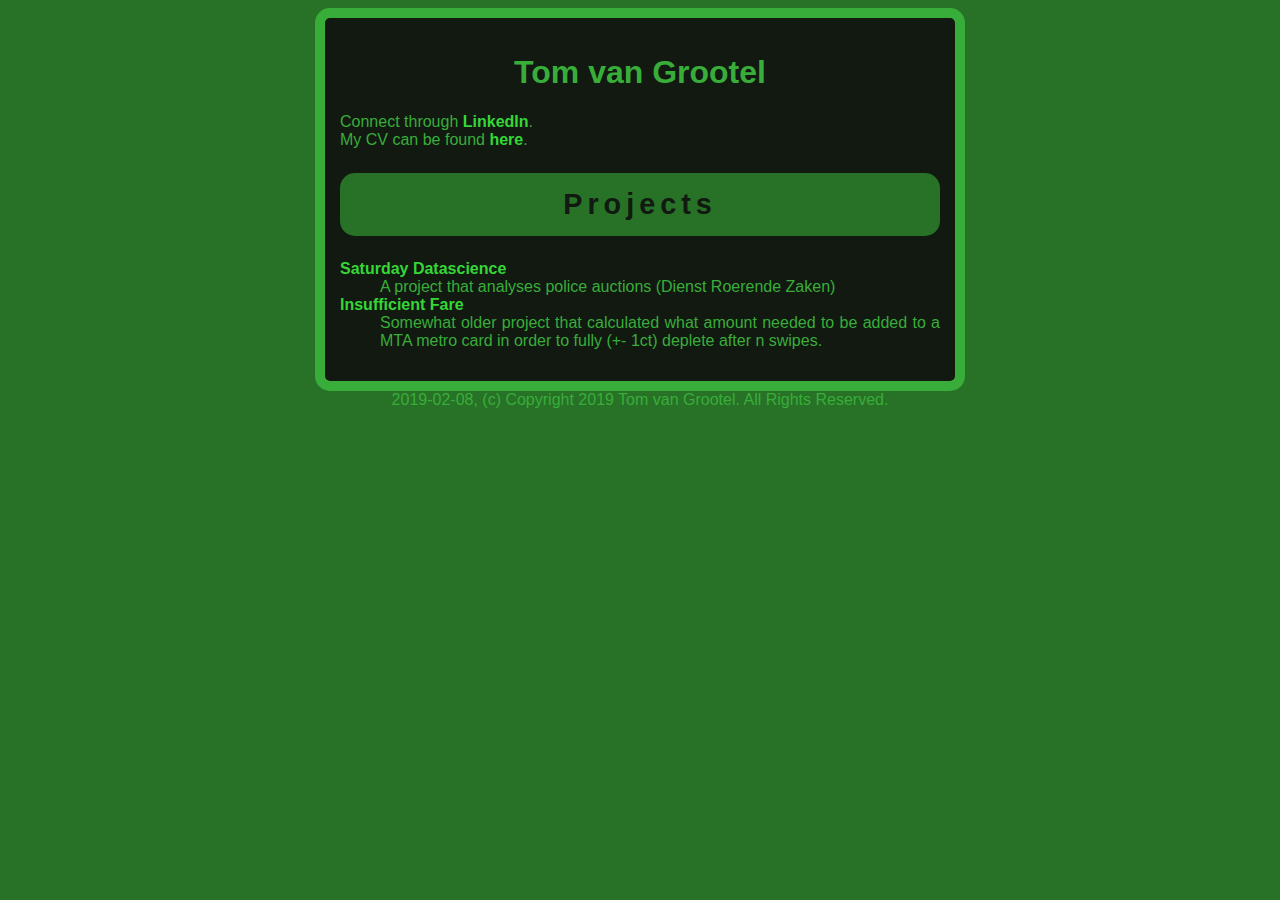
<file: index.html>
<!DOCTYPE html>
<html lang="en">
<head>
  <meta charset="utf-8">
  <meta http-equiv="x-ua-compatible" content="ie=edge">
  <meta name="viewport" content="width=device-width, initial-scale=1, shrink-to-fit=no">

  <title>r5atom.github.io</title>
  <link type="text/css" rel="stylesheet" href="./assets/stylesheet.css"/>
</head>
<body>
<div>
<h1>Tom van Grootel</h1> 
<p>
    Connect through <A href="https://www.linkedin.com/in/tjvangrootel">LinkedIn</A>.</br>
    My CV can be found <A href="./cv.html">here</A>.</br>
</p>
<h2>Projects</h2>
<p>
<dl>
    <dt><a href="https://github.com/r5atom/Saturday-Datascience">Saturday Datascience</a></dt>
    <dd>A project that analyses police auctions (Dienst Roerende Zaken)</dd>
    <dt><a href="https://r5atom.github.io/insufficient-fare/">Insufficient Fare</a></dt>
    <dd>Somewhat older project that calculated what amount needed to be added to a MTA metro card in order to fully (+- 1ct) deplete after n swipes.</dd>
</dl> 
</p>
</div>
<!-- isoD TAB, c) TAB -->
<center>2019-02-08, (c) Copyright 2019 Tom van Grootel. All Rights Reserved.</center>
</body>
</html>
</file>
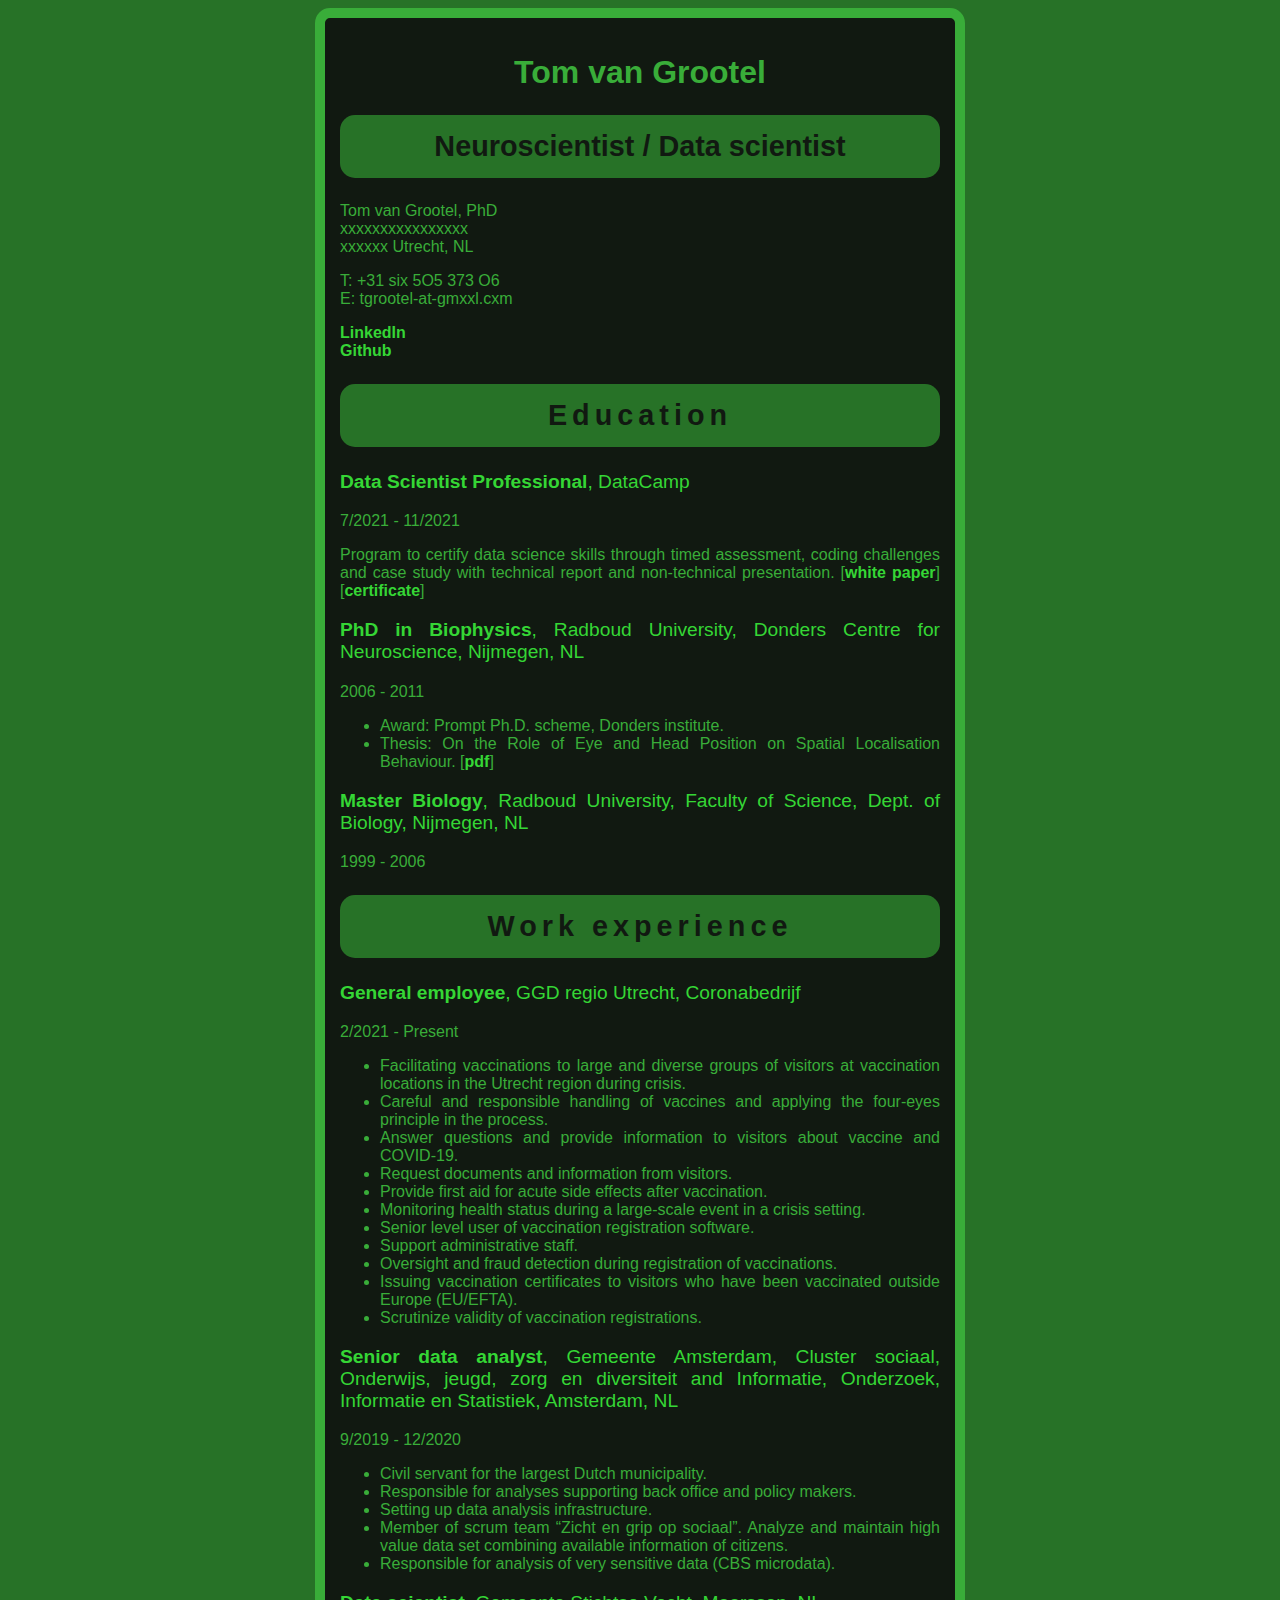
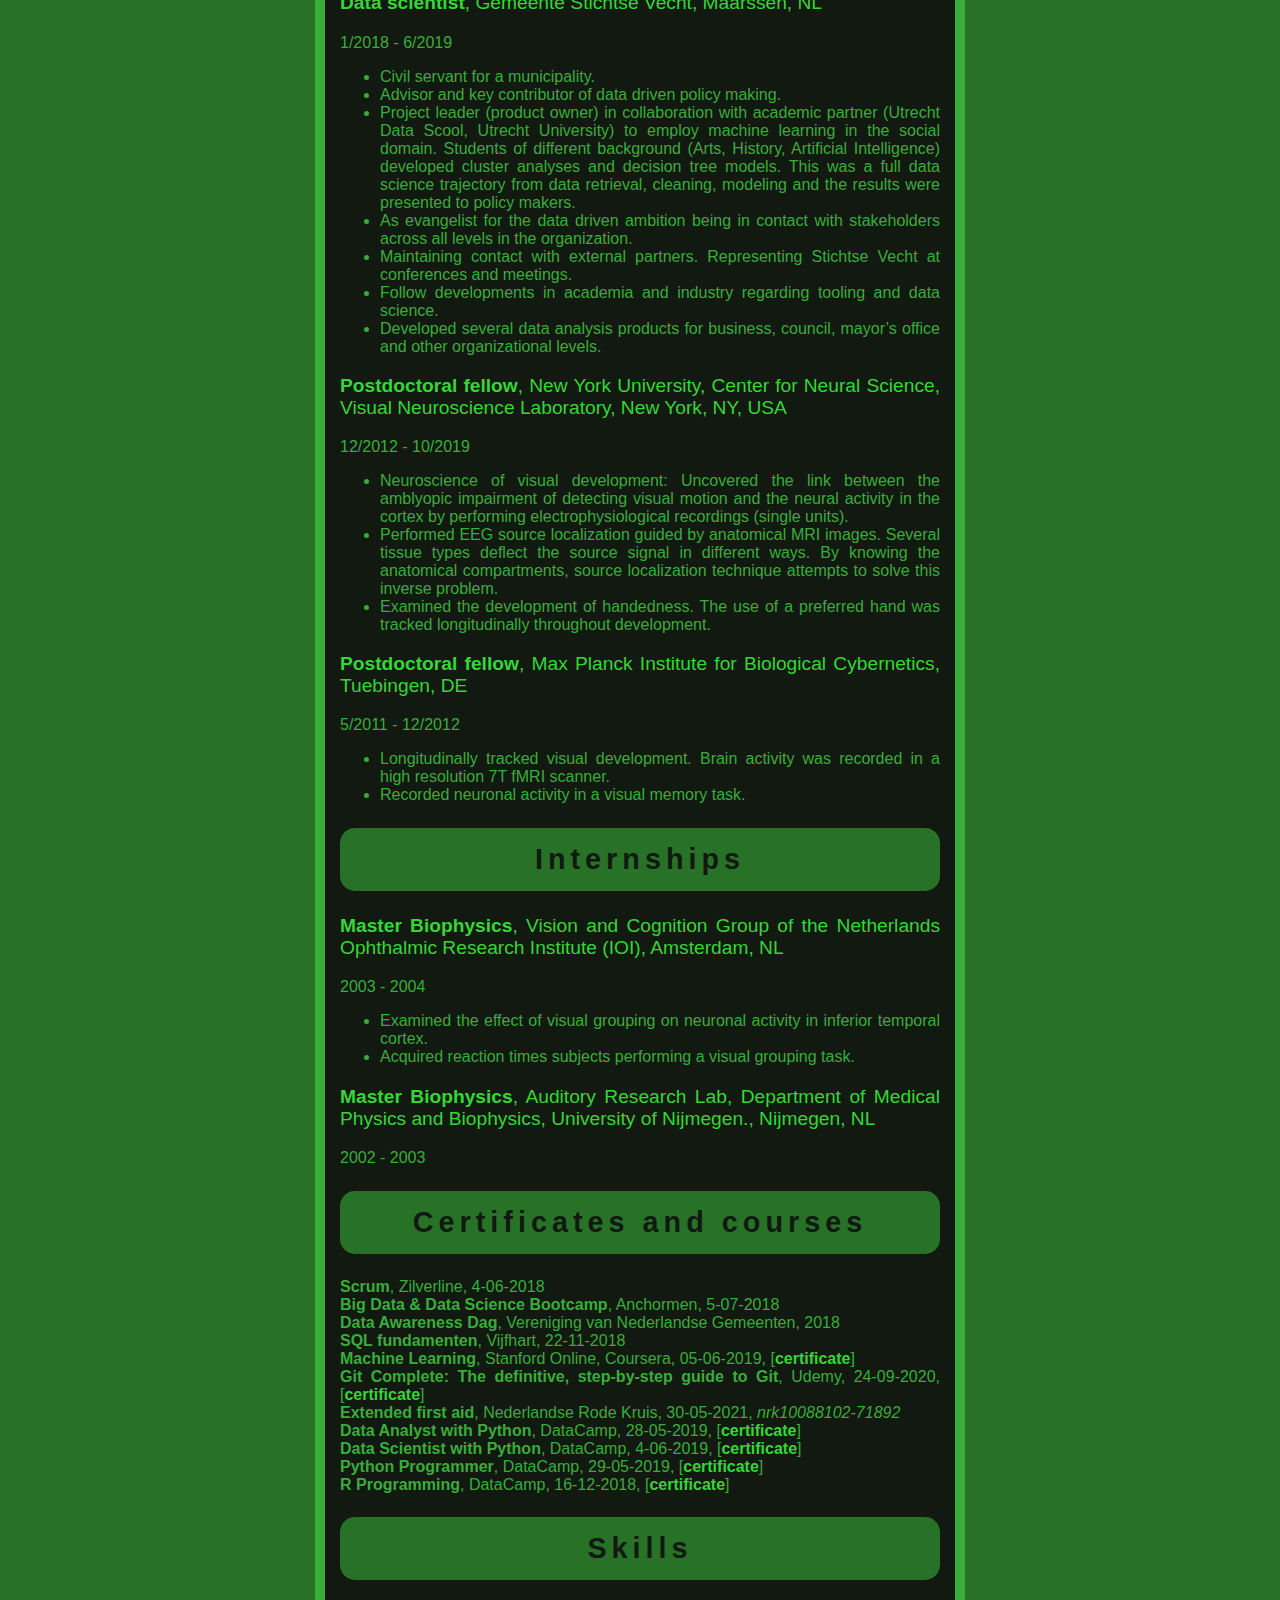
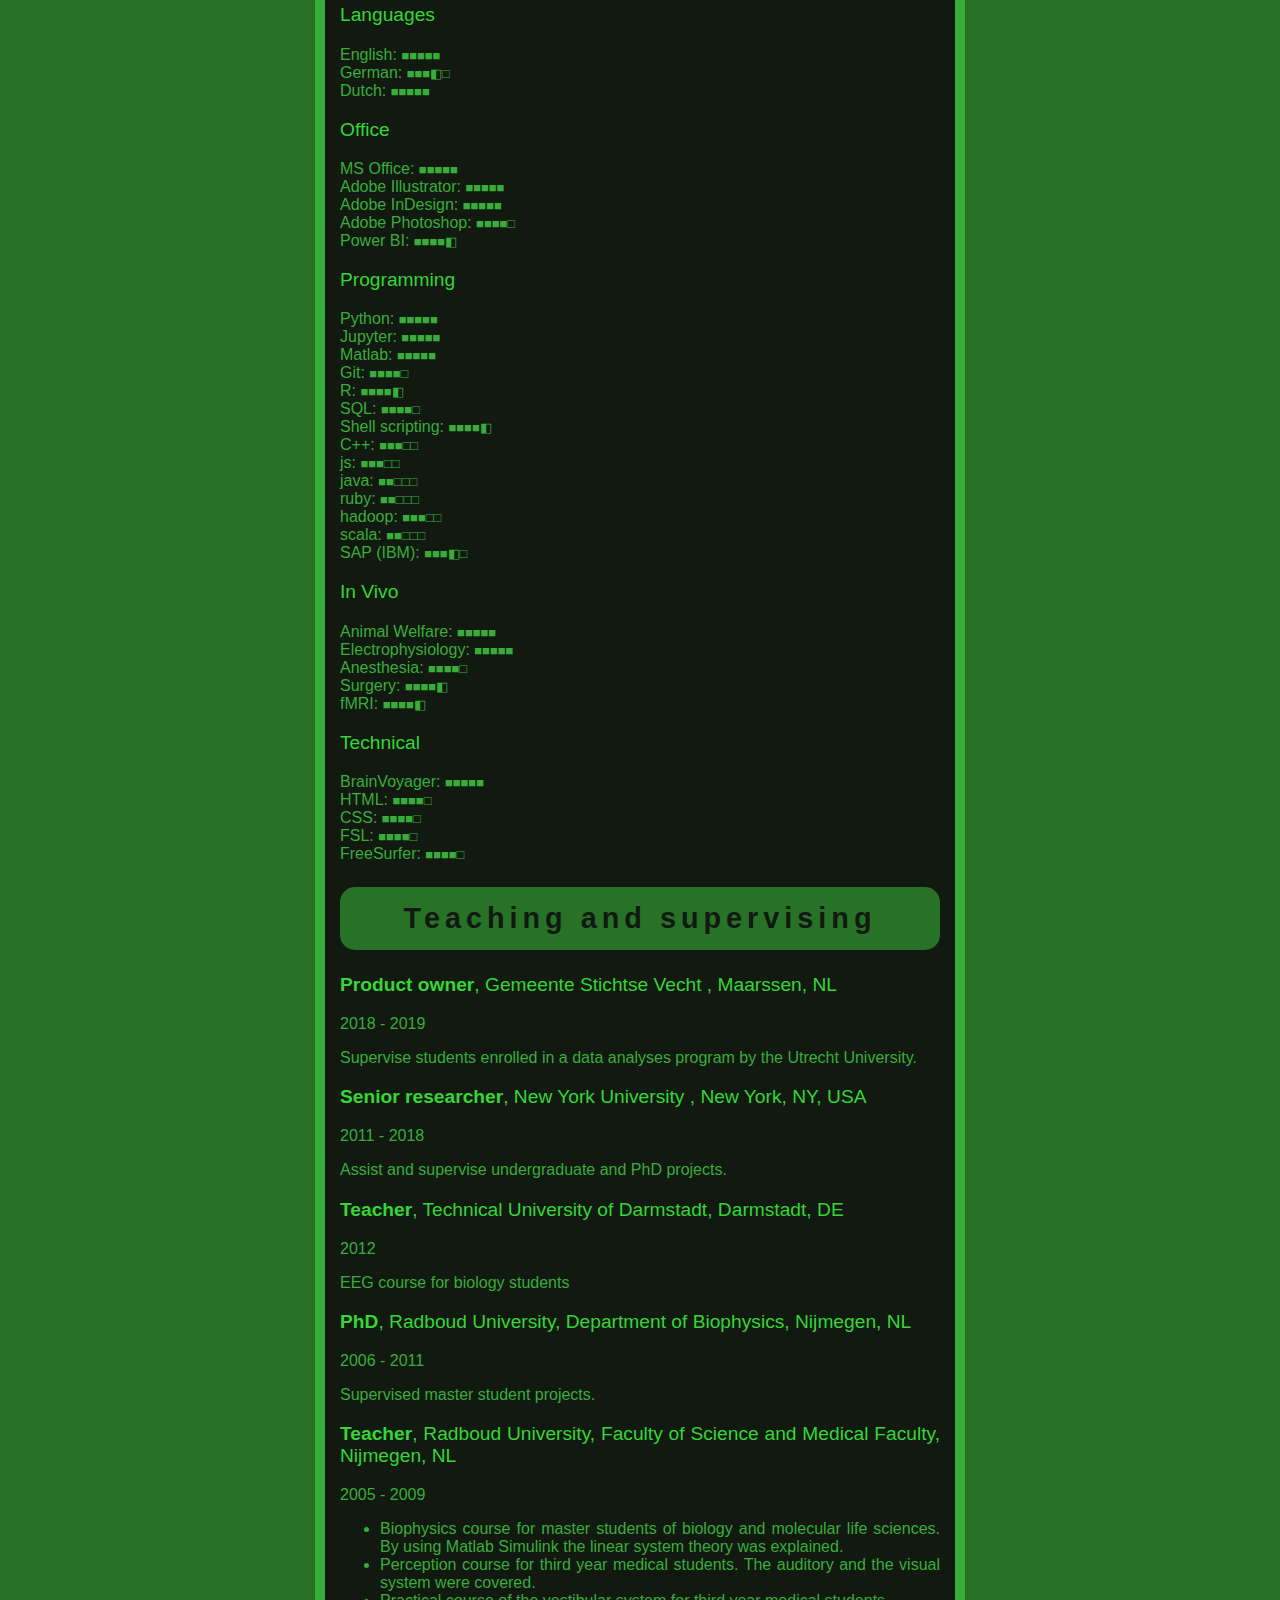
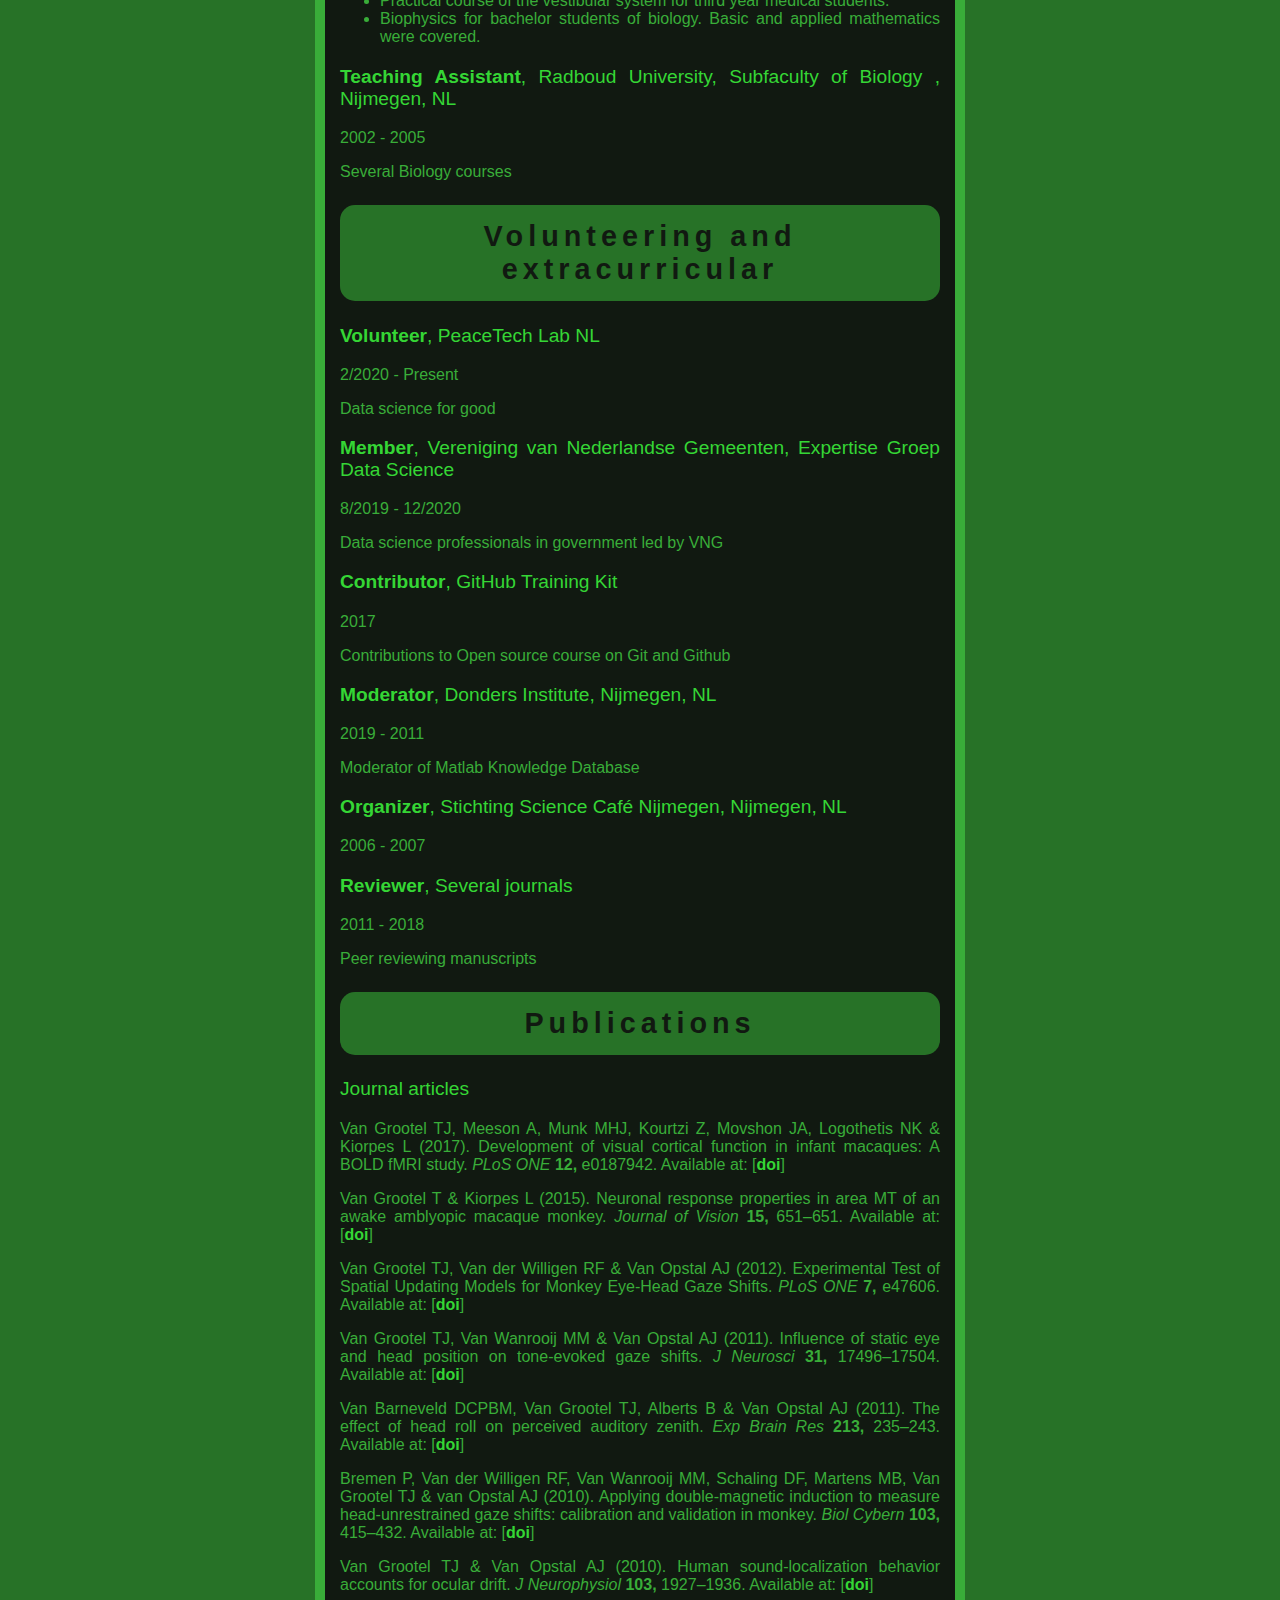
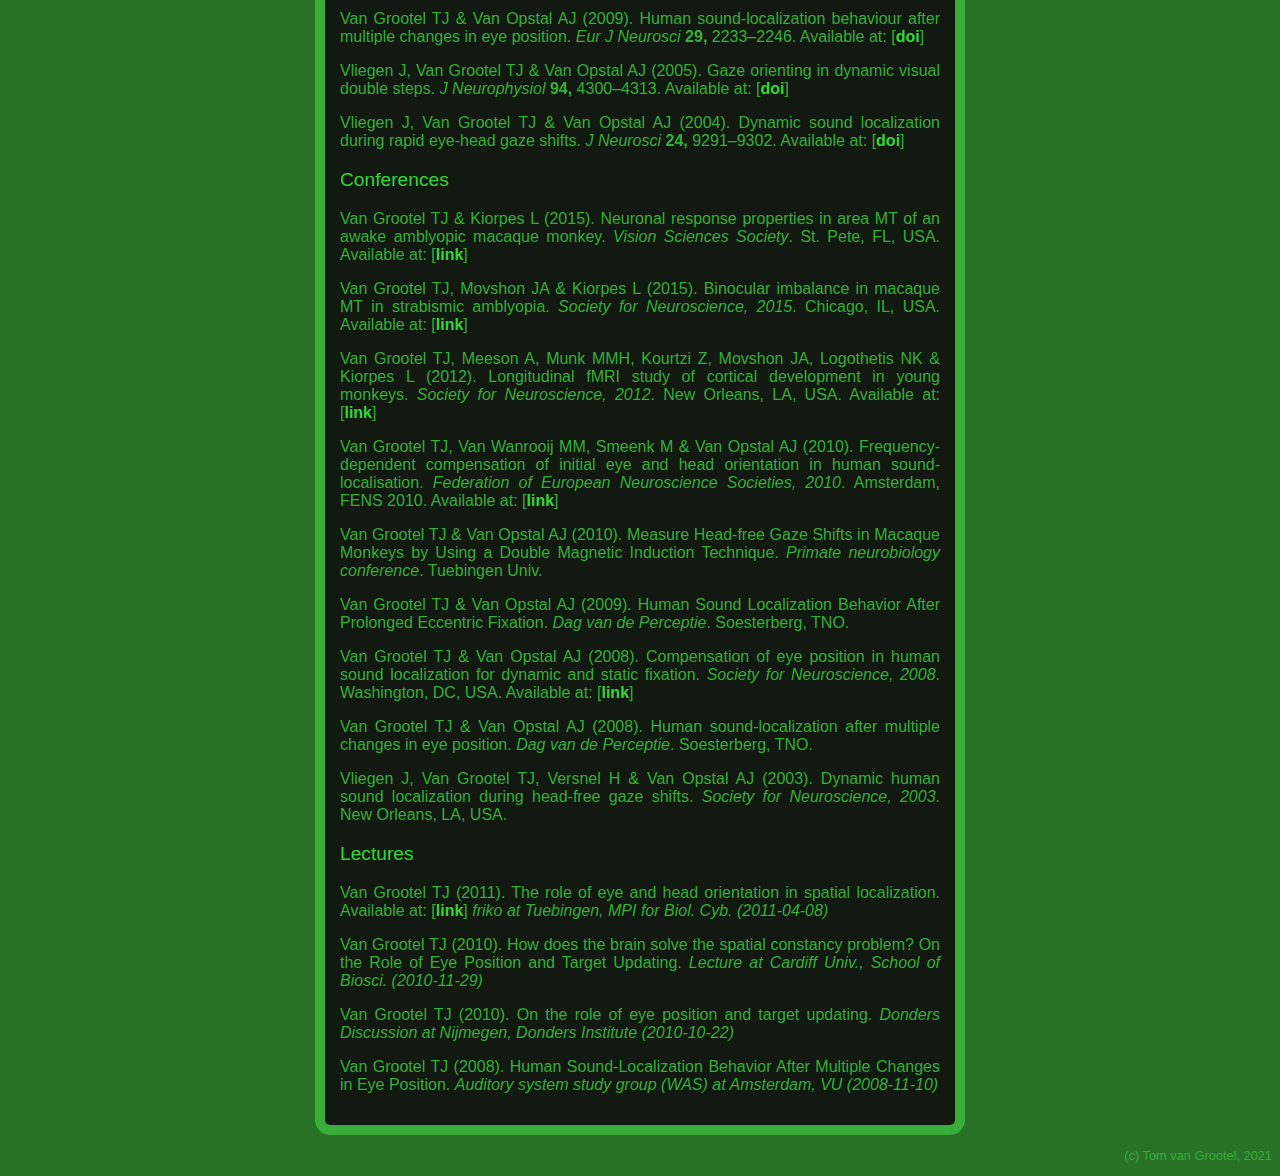
<file: cv.html>
<html><head><meta content="text/html; charset=utf-8" http-equiv="content-type"/><meta charset="utf-8"/><title>r5atom.github.io - Tom van Grootel - CV</title><link href="assets/stylesheet.css" rel="stylesheet" type="text/css"/></head><body><div><h1 id="tom-van-grootel">Tom van Grootel</h1>
<h2 id="neuroscientist-data-scientist" style="letter-spacing: 0px;">Neuroscientist / Data scientist</h2>
<p>Tom van Grootel, PhD<br/>
xxxxxxxxxxxxxxxx<br/>
xxxxxx Utrecht, NL</p>
<p>T: +31 six 5O5 373 O6<br/>
E: tgrootel-at-gmxxl.cxm</p>
<p><a href="https://www.linkedin.com/in/tjvangrootel/">LinkedIn</a><br/>
<a href="https://github.com/r5atom/">Github</a></p><h2 id="education">Education</h2>
<h3 id="data-scientist-professional-datacamp"><strong>Data Scientist Professional</strong>, DataCamp</h3>
<p class="date">7/2021 - 11/2021</p>
<p>Program to certify data science skills through timed assessment, coding challenges and case study with technical report and non-technical presentation. [<a href="https://assets.datacamp.com/email/other/ds-certification-whitepaper.pdf">white paper</a>] [<a href="https://www.datacamp.com/certificate/DS0017580930449">certificate</a>]</p>
<h3 id="phd-in-biophysics-radboud-university-donders-centre-for-neuroscience-nijmegen-nl"><strong>PhD in Biophysics</strong>, Radboud University, Donders Centre for Neuroscience, Nijmegen, NL</h3>
<p class="date">2006 - 2011</p>
<ul>
<li>Award: Prompt Ph.D. scheme, Donders institute.<br/>
</li>
<li>Thesis: On the Role of Eye and Head Position on Spatial Localisation Behaviour. [<a href="http://repository.ubn.ru.nl/handle/2066/83262">pdf</a>]</li>
</ul>
<h3 id="master-biology-radboud-university-faculty-of-science-dept.-of-biology-nijmegen-nl"><strong>Master Biology</strong>, Radboud University, Faculty of Science, Dept. of Biology, Nijmegen, NL</h3>
<p class="date">1999 - 2006</p>
<h2 id="work-experience">Work experience</h2>
<h3 id="general-employee-ggd-regio-utrecht-coronabedrijf"><strong>General employee</strong>, GGD regio Utrecht, Coronabedrijf</h3>
<p class="date">2/2021 - Present</p>
<ul>
<li>Facilitating vaccinations to large and diverse groups of visitors at vaccination locations in the Utrecht region during crisis.</li>
<li>Careful and responsible handling of vaccines and applying the four-eyes principle in the process.</li>
<li>Answer questions and provide information to visitors about vaccine and COVID-19.</li>
<li>Request documents and information from visitors.</li>
<li>Provide first aid for acute side effects after vaccination.</li>
<li>Monitoring health status during a large-scale event in a crisis setting.</li>
<li>Senior level user of vaccination registration software.</li>
<li>Support administrative staff.</li>
<li>Oversight and fraud detection during registration of vaccinations.</li>
<li>Issuing vaccination certificates to visitors who have been vaccinated outside Europe (EU/EFTA).</li>
<li>Scrutinize validity of vaccination registrations.</li>
</ul>
<h3 id="senior-data-analyst-gemeente-amsterdam-cluster-sociaal-onderwijs-jeugd-zorg-en-diversiteit-and-informatie-onderzoek-informatie-en-statistiek-amsterdam-nl"><strong>Senior data analyst</strong>, Gemeente Amsterdam, Cluster sociaal, Onderwijs, jeugd, zorg en diversiteit and Informatie, Onderzoek, Informatie en Statistiek, Amsterdam, NL</h3>
<p class="date">9/2019 - 12/2020</p>
<ul>
<li>Civil servant for the largest Dutch municipality.</li>
<li>Responsible for analyses supporting back office and policy makers.</li>
<li>Setting up data analysis infrastructure.</li>
<li>Member of scrum team “Zicht en grip op sociaal”. Analyze and maintain high value data set combining available information of citizens.</li>
<li>Responsible for analysis of very sensitive data (CBS microdata).</li>
</ul>
<h3 id="data-scientist-gemeente-stichtse-vecht-maarssen-nl"><strong>Data scientist</strong>, Gemeente Stichtse Vecht, Maarssen, NL</h3>
<p class="date">1/2018 - 6/2019</p>
<ul>
<li>Civil servant for a municipality.</li>
<li>Advisor and key contributor of data driven policy making.</li>
<li>Project leader (product owner) in collaboration with academic partner (Utrecht Data Scool, Utrecht University) to employ machine learning in the social domain. Students of different background (Arts, History, Artificial Intelligence) developed cluster analyses and decision tree models. This was a full data science trajectory from data retrieval, cleaning, modeling and the results were presented to policy makers.</li>
<li>As evangelist for the data driven ambition being in contact with stakeholders across all levels in the organization.</li>
<li>Maintaining contact with external partners. Representing Stichtse Vecht at conferences and meetings.</li>
<li>Follow developments in academia and industry regarding tooling and data science.</li>
<li>Developed several data analysis products for business, council, mayor’s office and other organizational levels.</li>
</ul>
<h3 id="postdoctoral-fellow-new-york-university-center-for-neural-science-visual-neuroscience-laboratory-new-york-ny-usa"><strong>Postdoctoral fellow</strong>, New York University, Center for Neural Science, Visual Neuroscience Laboratory, New York, NY, USA</h3>
<p class="date">12/2012 - 10/2019</p>
<ul>
<li>Neuroscience of visual development: Uncovered the link between the amblyopic impairment of detecting visual motion and the neural activity in the cortex by performing electrophysiological recordings (single units).</li>
<li>Performed EEG source localization guided by anatomical MRI images. Several tissue types deflect the source signal in different ways. By knowing the anatomical compartments, source localization technique attempts to solve this inverse problem.</li>
<li>Examined the development of handedness. The use of a preferred hand was tracked longitudinally throughout development.</li>
</ul>
<h3 id="postdoctoral-fellow-max-planck-institute-for-biological-cybernetics-tuebingen-de"><strong>Postdoctoral fellow</strong>, Max Planck Institute for Biological Cybernetics, Tuebingen, DE</h3>
<p class="date">5/2011 - 12/2012</p>
<ul>
<li>Longitudinally tracked visual development. Brain activity was recorded in a high resolution 7T fMRI scanner.</li>
<li>Recorded neuronal activity in a visual memory task.</li>
</ul>
<h2 id="internships">Internships</h2>
<h3 id="master-biophysics-vision-and-cognition-group-of-the-netherlands-ophthalmic-research-institute-ioi-amsterdam-nl"><strong>Master Biophysics</strong>, Vision and Cognition Group of the Netherlands Ophthalmic Research Institute (IOI), Amsterdam, NL</h3>
<p class="date">2003 - 2004</p>
<ul>
<li>Examined the effect of visual grouping on neuronal activity in inferior temporal cortex.</li>
<li>Acquired reaction times subjects performing a visual grouping task.</li>
</ul>
<h3 id="master-biophysics-auditory-research-lab-department-of-medical-physics-and-biophysics-university-of-nijmegen.-nijmegen-nl"><strong>Master Biophysics</strong>, Auditory Research Lab, Department of Medical Physics and Biophysics, University of Nijmegen., Nijmegen, NL</h3>
<p class="date">2002 - 2003</p><h2 id="certificates-and-courses">Certificates and courses</h2>
<p><strong>Scrum</strong>, Zilverline, 4-06-2018<br/>
<strong>Big Data &amp; Data Science Bootcamp</strong>, Anchormen, 5-07-2018<br/>
<strong>Data Awareness Dag</strong>, Vereniging van Nederlandse Gemeenten, 2018<br/>
<strong>SQL fundamenten</strong>, Vijfhart, 22-11-2018<br/>
<strong>Machine Learning</strong>, Stanford Online, Coursera, 05-06-2019, [<a href="https://coursera.org/verify/S246H4XV8XM9">certificate</a>]<br/>
<strong>Git Complete: The definitive, step-by-step guide to Git</strong>, Udemy, 24-09-2020, [<a href="https://ude.my/UC-883bbcec-803f-4353-9c8f-b41b88a0b80e">certificate</a>]<br/>
<strong>Extended first aid</strong>, Nederlandse Rode Kruis, 30-05-2021, <em>nrk10088102-71892</em><br/>
<strong>Data Analyst with Python</strong>, DataCamp, 28-05-2019, [<a href="https://www.datacamp.com/statement-of-accomplishment/track/3d14069046ab6e0a4f55e64b57d4b92487d54302">certificate</a>]<br/>
<strong>Data Scientist with Python</strong>, DataCamp, 4-06-2019, [<a href="https://www.datacamp.com/statement-of-accomplishment/track/8f9b1299e6e1b9f73894aaf6f0c17322b4208859">certificate</a>]<br/>
<strong>Python Programmer</strong>, DataCamp, 29-05-2019, [<a href="https://www.datacamp.com/statement-of-accomplishment/track/d7db8cb204b29a16d37ed6678151239c1c1a23a5">certificate</a>]<br/>
<strong>R Programming</strong>, DataCamp, 16-12-2018, [<a href="https://www.datacamp.com/statement-of-accomplishment/track/ec6957f82711697fb151114f7b737cad0af9acd0">certificate</a>]</p><h2 id="skills">Skills</h2>
<h3 id="languages">Languages</h3>
<p>English: <font face="monospace">■■■■■</font><br/>
German: <font face="monospace">■■■◧□</font><br/>
Dutch: <font face="monospace">■■■■■</font><br/>
</p>
<h3 id="office">Office</h3>
<p>MS Office: <font face="monospace">■■■■■</font><br/>
Adobe Illustrator: <font face="monospace">■■■■■</font><br/>
Adobe InDesign: <font face="monospace">■■■■■</font><br/>
Adobe Photoshop: <font face="monospace">■■■■□</font><br/>
Power BI: <font face="monospace">■■■■◧</font><br/>
</p>
<h3 id="programming">Programming</h3>
<p>Python: <font face="monospace">■■■■■</font><br/>
Jupyter: <font face="monospace">■■■■■</font><br/>
Matlab: <font face="monospace">■■■■■</font><br/>
Git: <font face="monospace">■■■■□</font><br/>
R: <font face="monospace">■■■■◧</font><br/>
SQL: <font face="monospace">■■■■□</font><br/>
Shell scripting: <font face="monospace">■■■■◧</font><br/>
C++: <font face="monospace">■■■□□</font><br/>
js: <font face="monospace">■■■□□</font><br/>
java: <font face="monospace">■■□□□</font><br/>
ruby: <font face="monospace">■■□□□</font><br/>
hadoop: <font face="monospace">■■■□□</font><br/>
scala: <font face="monospace">■■□□□</font><br/>
SAP (IBM): <font face="monospace">■■■◧□</font><br/>
</p>
<h3 id="in-vivo">In Vivo</h3>
<p>Animal Welfare: <font face="monospace">■■■■■</font><br/>
Electrophysiology: <font face="monospace">■■■■■</font><br/>
Anesthesia: <font face="monospace">■■■■□</font><br/>
Surgery: <font face="monospace">■■■■◧</font><br/>
fMRI: <font face="monospace">■■■■◧</font><br/>
</p>
<h3 id="technical">Technical</h3>
<p>BrainVoyager: <font face="monospace">■■■■■</font><br/>
HTML: <font face="monospace">■■■■□</font><br/>
CSS: <font face="monospace">■■■■□</font><br/>
FSL: <font face="monospace">■■■■□</font><br/>
FreeSurfer: <font face="monospace">■■■■□</font><br/>
</p><h2 id="teaching-and-supervising">Teaching and supervising</h2>
<h3 id="product-owner-gemeente-stichtse-vecht-maarssen-nl"><strong>Product owner</strong>, Gemeente Stichtse Vecht , Maarssen, NL</h3>
<p class="date">2018 - 2019</p>
<p>Supervise students enrolled in a data analyses program by the Utrecht University.</p>
<h3 id="senior-researcher-new-york-university-new-york-ny-usa"><strong>Senior researcher</strong>, New York University , New York, NY, USA</h3>
<p class="date">2011 - 2018</p>
<p>Assist and supervise undergraduate and PhD projects.</p>
<h3 id="teacher-technical-university-of-darmstadt-darmstadt-de"><strong>Teacher</strong>, Technical University of Darmstadt, Darmstadt, DE</h3>
<p class="date">2012</p>
<p>EEG course for biology students</p>
<h3 id="phd-radboud-university-department-of-biophysics-nijmegen-nl"><strong>PhD</strong>, Radboud University, Department of Biophysics, Nijmegen, NL</h3>
<p class="date">2006 - 2011</p>
<p>Supervised master student projects.</p>
<h3 id="teacher-radboud-university-faculty-of-science-and-medical-faculty-nijmegen-nl"><strong>Teacher</strong>, Radboud University, Faculty of Science and Medical Faculty, Nijmegen, NL</h3>
<p class="date">2005 - 2009</p>
<ul>
<li>Biophysics course for master students of biology and molecular life sciences. By using Matlab Simulink the linear system theory was explained.</li>
<li>Perception course for third year medical students. The auditory and the visual system were covered.</li>
<li>Practical course of the vestibular system for third year medical students.</li>
<li>Biophysics for bachelor students of biology. Basic and applied mathematics were covered.</li>
</ul>
<h3 id="teaching-assistant-radboud-university-subfaculty-of-biology-nijmegen-nl"><strong>Teaching Assistant</strong>, Radboud University, Subfaculty of Biology , Nijmegen, NL</h3>
<p class="date">2002 - 2005</p>
<p>Several Biology courses</p>
<h2 id="volunteering-and-extracurricular">Volunteering and extracurricular</h2>
<h3 id="volunteer-peacetech-lab-nl"><strong>Volunteer</strong>, PeaceTech Lab NL</h3>
<p class="date">2/2020 - Present</p>
<p>Data science for good</p>
<h3 id="member-vereniging-van-nederlandse-gemeenten-expertise-groep-data-science"><strong>Member</strong>, Vereniging van Nederlandse Gemeenten, Expertise Groep Data Science</h3>
<p class="date">8/2019 - 12/2020</p>
<p>Data science professionals in government led by VNG</p>
<h3 id="contributor-github-training-kit"><strong>Contributor</strong>, GitHub Training Kit</h3>
<p class="date">2017</p>
<p>Contributions to Open source course on Git and Github</p>
<h3 id="moderator-donders-institute-nijmegen-nl"><strong>Moderator</strong>, Donders Institute, Nijmegen, NL</h3>
<p class="date">2019 - 2011</p>
<p>Moderator of Matlab Knowledge Database</p>
<h3 id="organizer-stichting-science-café-nijmegen-nijmegen-nl"><strong>Organizer</strong>, Stichting Science Café Nijmegen, Nijmegen, NL</h3>
<p class="date">2006 - 2007</p>
<h3 id="reviewer-several-journals"><strong>Reviewer</strong>, Several journals</h3>
<p class="date">2011 - 2018</p>
<p>Peer reviewing manuscripts</p><h2 id="publications">Publications</h2>
<h3 id="journal-articles">Journal articles</h3>
<p>Van Grootel TJ, Meeson A, Munk MHJ, Kourtzi Z, Movshon JA, Logothetis NK &amp; Kiorpes L (2017). Development of visual cortical function in infant macaques: A BOLD fMRI study. <em>PLoS ONE</em> <strong>12,</strong> e0187942. Available at: [<a href="https://dx.doi.org/10.1371/journal.pone.0187942">doi</a>]</p>
<p>Van Grootel T &amp; Kiorpes L (2015). Neuronal response properties in area MT of an awake amblyopic macaque monkey. <em>Journal of Vision</em> <strong>15,</strong> 651–651. Available at: [<a href="https://dx.doi.org/10.1167/15.12.651">doi</a>]</p>
<p>Van Grootel TJ, Van der Willigen RF &amp; Van Opstal AJ (2012). Experimental Test of Spatial Updating Models for Monkey Eye-Head Gaze Shifts. <em>PLoS ONE</em> <strong>7,</strong> e47606. Available at: [<a href="https://dx.doi.org/10.1371/journal.pone.0047606">doi</a>]</p>
<p>Van Grootel TJ, Van Wanrooij MM &amp; Van Opstal AJ (2011). Influence of static eye and head position on tone-evoked gaze shifts. <em>J Neurosci</em> <strong>31,</strong> 17496–17504. Available at: [<a href="https://dx.doi.org/10.1523/JNEUROSCI.5030-10.2011">doi</a>]</p>
<p>Van Barneveld DCPBM, Van Grootel TJ, Alberts B &amp; Van Opstal AJ (2011). The effect of head roll on perceived auditory zenith. <em>Exp Brain Res</em> <strong>213,</strong> 235–243. Available at: [<a href="https://dx.doi.org/10.1007/s00221-011-2741-9">doi</a>]</p>
<p>Bremen P, Van der Willigen RF, Van Wanrooij MM, Schaling DF, Martens MB, Van Grootel TJ &amp; van Opstal AJ (2010). Applying double-magnetic induction to measure head-unrestrained gaze shifts: calibration and validation in monkey. <em>Biol Cybern</em> <strong>103,</strong> 415–432. Available at: [<a href="https://dx.doi.org/10.1007/s00422-010-0408-4">doi</a>]</p>
<p>Van Grootel TJ &amp; Van Opstal AJ (2010). Human sound-localization behavior accounts for ocular drift. <em>J Neurophysiol</em> <strong>103,</strong> 1927–1936. Available at: [<a href="https://dx.doi.org/10.1152/jn.00958.2009">doi</a>]</p>
<p>Van Grootel TJ &amp; Van Opstal AJ (2009). Human sound-localization behaviour after multiple changes in eye position. <em>Eur J Neurosci</em> <strong>29,</strong> 2233–2246. Available at: [<a href="https://dx.doi.org/10.1111/j.1460-9568.2009.06761.x">doi</a>]</p>
<p>Vliegen J, Van Grootel TJ &amp; Van Opstal AJ (2005). Gaze orienting in dynamic visual double steps. <em>J Neurophysiol</em> <strong>94,</strong> 4300–4313. Available at: [<a href="https://dx.doi.org/10.1152/jn.00027.2005">doi</a>]</p>
<p>Vliegen J, Van Grootel TJ &amp; Van Opstal AJ (2004). Dynamic sound localization during rapid eye-head gaze shifts. <em>J Neurosci</em> <strong>24,</strong> 9291–9302. Available at: [<a href="https://dx.doi.org/10.1523/JNEUROSCI.2671-04.2004">doi</a>]</p>
<h3 id="conferences">Conferences</h3>
<p>Van Grootel TJ &amp; Kiorpes L (2015). Neuronal response properties in area MT of an awake amblyopic macaque monkey. <em>Vision Sciences Society</em>. St. Pete, FL, USA. Available at: [<a href="http://www.visionsciences.org/abstract_detail.php?id=974">link</a>]</p>
<p>Van Grootel TJ, Movshon JA &amp; Kiorpes L (2015). Binocular imbalance in macaque MT in strabismic amblyopia. <em>Society for Neuroscience, 2015</em>. Chicago, IL, USA. Available at: [<a href="http://www.abstractsonline.com/Plan/ViewAbstract.aspx?sKey=8763629b-1933-4b3b-881d-83e00daaf2bd&amp;cKey=42332a15-3daa-4d20-90b3-6098bf9c8406&amp;mKey=d0ff4555-8574-4fbb-b9d4-04eec8ba0c84">link</a>]</p>
<p>Van Grootel TJ, Meeson A, Munk MMH, Kourtzi Z, Movshon JA, Logothetis NK &amp; Kiorpes L (2012). Longitudinal fMRI study of cortical development in young monkeys. <em>Society for Neuroscience, 2012</em>. New Orleans, LA, USA. Available at: [<a href="http://www.abstractsonline.com/Plan/ViewAbstract.aspx?sKey=3ae52744-f560-4589-9308-6e400b244399&amp;cKey=f3a45ca9-c1f1-4fe8-9bef-bfb9853d8db2&amp;mKey=%7B70007181-01C9-4DE9-A0A2-EEBFA14CD9F1%7D">link</a>]</p>
<p>Van Grootel TJ, Van Wanrooij MM, Smeenk M &amp; Van Opstal AJ (2010). Frequency-dependent compensation of initial eye and head orientation in human sound-localisation. <em>Federation of European Neuroscience Societies, 2010</em>. Amsterdam, FENS 2010. Available at: [<a href="http://fens2010.neurosciences.asso.fr/abstracts/R6/A169_24.html">link</a>]</p>
<p>Van Grootel TJ &amp; Van Opstal AJ (2010). Measure Head-free Gaze Shifts in Macaque Monkeys by Using a Double Magnetic Induction Technique. <em>Primate neurobiology conference</em>. Tuebingen Univ.</p>
<p>Van Grootel TJ &amp; Van Opstal AJ (2009). Human Sound Localization Behavior After Prolonged Eccentric Fixation. <em>Dag van de Perceptie</em>. Soesterberg, TNO.</p>
<p>Van Grootel TJ &amp; Van Opstal AJ (2008). Compensation of eye position in human sound localization for dynamic and static fixation. <em>Society for Neuroscience, 2008</em>. Washington, DC, USA. Available at: [<a href="http://www.abstractsonline.com/Plan/ViewAbstract.aspx?sKey=85b4d542-a9f9-4f4f-a174-b559b84c6ce2&amp;cKey=18c67a03-5c0a-4c28-a1ff-9b3449a1c214&amp;mKey=%7BAFEA068D-D012-4520-8E42-10E4D1AF7944%7D">link</a>]</p>
<p>Van Grootel TJ &amp; Van Opstal AJ (2008). Human sound-localization after multiple changes in eye position. <em>Dag van de Perceptie</em>. Soesterberg, TNO.</p>
<p>Vliegen J, Van Grootel TJ, Versnel H &amp; Van Opstal AJ (2003). Dynamic human sound localization during head-free gaze shifts. <em>Society for Neuroscience, 2003</em>. New Orleans, LA, USA.</p>
<h3 id="lectures">Lectures</h3>
<p>Van Grootel TJ (2011). The role of eye and head orientation in spatial localization. Available at: [<a href="http://tuebingen.mpg.de/nc/en/news-press/events/event-calendar.html?tx_cal_controller%5Bview%5D=event&amp;tx_cal_controller%5Btype%5D=tx_cal_phpicalendar&amp;tx_cal_controller%5Buid%5D=361&amp;tx_cal_controller%5Blastview%5D=view-month%7Cpage_id-29&amp;tx_cal_controller%5Byear%5D=2011&amp;tx_cal_controller%5Bmonth%5D=04&amp;tx_cal_controller%5Bday%5D=08%20%5BAccessed%20January%2018,%202013%5D">link</a>] <em>friko at Tuebingen, MPI for Biol. Cyb. (2011-04-08)</em></p>
<p>Van Grootel TJ (2010). How does the brain solve the spatial constancy problem? On the Role of Eye Position and Target Updating. <em>Lecture at Cardiff Univ., School of Biosci. (2010-11-29)</em></p>
<p>Van Grootel TJ (2010). On the role of eye position and target updating. <em>Donders Discussion at Nijmegen, Donders Institute (2010-10-22)</em></p>
<p>Van Grootel TJ (2008). Human Sound-Localization Behavior After Multiple Changes in Eye Position. <em>Auditory system study group (WAS) at Amsterdam, VU (2008-11-10)</em></p></div>
<p style="text-align:right;font-size:80%">(c) Tom van Grootel, 2021 <!-- generated: 20211122-105026 --></p></body></html>
</file>
<file: assets/stylesheet.css>
h1 {
	font-family: Helvetica, Arial, sans-serif;
	font-size: 2em;
	text-align: center;
}

h2 {
	font-family: Helvetica, Arial, sans-serif;
	background-color:#277227;
	letter-spacing: 5px;
	font-size: 1.8em;
	border-radius: 15px;
	text-align: center;
    padding: 15px;
    color: #111911;
}

h3 {
	font-family: Helvetica, Arial, sans-serif;
	font-size: 1.2em;
	font-weight: normal;
	color: #35d635;
}

h4 {
	font-family: Helvetica, Arial, sans-serif;
	font-size: 1em;
	font-style: italic;
	font-weight: normal;
	line-height: normal;
	margin-top: 1em;
	margin-bottom: 0em;
}

body {
	font-family: Helvetica, Arial, sans-serif;
	text-align: justify;
	background-color: #277227;
	color: #39ad39;
}

a {
    text-decoration: none;
	font-weight: bold;
}

a:link {
    color: #35d635;
}

a:visited {
    color: #35d635;
}

a:hover {
    color: #277227;
}

a:active {
    color: #277227;
}

div {
    margin: auto;
    width: 600px;
    padding: 15px;
    border: 10px solid #39ad39;
	border-radius: 15px;
	background-color: #111911;
}

body > p {
	/*this is the top level. Outside of div*/
	color: #39ad39;
	
}



/* 
NYU purple #593283 
CNS blue  #93C4DE 
CNS blue 80% #769DB2
Grey #6B6B6B (mean of CNS blue)
Bright green #35d635
Green #39ad39
Dark Green #277227
Black Green #111911
*/
</file>
